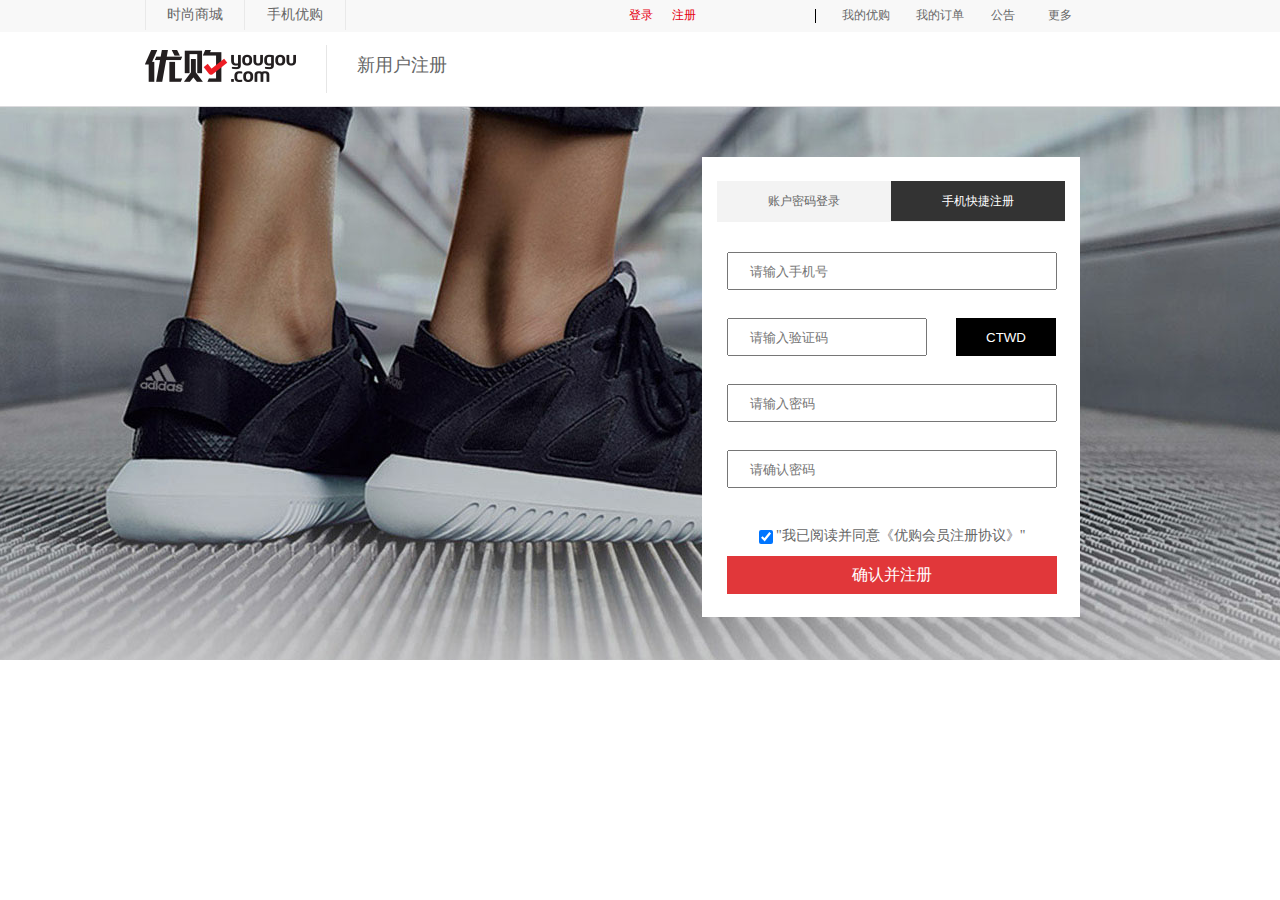
<file: login.html>
<!DOCTYPE html>
<html>
	<head>
		<meta charset="UTF-8">
		<title></title>
		<link rel="stylesheet" href="css/reset.css"/>
		<link rel="stylesheet" href="css/register.css"/>
		<script src="js/jquery.js"></script>
		<script src="js/login.js"></script>
	</head>
	<body>
		
		<div id="top_nav">
				<div class="view_area">
					<div class="link_box yg">
						<a class="click" href="#">时尚商城</a>
					</div>
					
					<div class="phone link_box">
						<a class="phone_text">
							手机优购
						</a>
						<div class="phone_con">
							<span class="qr_code_left"></span>
							<span class="qr_code_right"></span>

						</div>
					</div>
					<div class="right_nav">
						<div class="register" style="margin-left: 150px">
							<a href="register.html">登录</a>
						</div>
						<div class="register" style="margin-right: 100px">
							<a href="#">注册</a>
						</div>
						<span class="border"></span>
						<div class="my_yg link_box">
							<a href="#">我的优购</a>
							<ul class="info_con">
								<li>
									<a href="#">我的收藏</a>
								</li>
							</ul>
						</div>
						<div class="my_order link_box">
							<a href="#">我的订单</a>

						</div>
						<div class="notice link_box">
							<a href="#">公告</a>
							<div class="info_con">
								<a href="#">限时福利</a>
							</div>
						</div>
						<div class="more link_box">
							<a href="#">更多</a>
							<ul class="info_con">
								<a href="#">收藏优购</a>
								<a href="#">帮助</a>
							</ul>
						</div>
					</div>
				</div>
			</div>
		<div id="banner">
			<div class="inner">
				<div class="logo">
					<a href="index.html">
						<img src="img/signin-register-logo.png"/>
					</a>
				</div>
				<p>新用户注册</p>
			</div>
		</div>	
		<div id="main">
			<div class="box">
				<div id="tab">
					<a href="register.html"><li >账户密码登录</li></a>
					<a href="#"><li class="select">手机快捷注册</li></a>
					
				</div>
				<div class="form">
					<input type="text" placeholder="     请输入手机号" class="username"/>
					<div class="warn"></div>
					
					<input type="text" style="width:200px" placeholder="     请输入验证码" class="authcode"/>
					<input type="button" value="CTWD" class="button"/>
					<div class="warn"></div>
					<input type="password" placeholder="     请输入密码" class="password"/>
					<div class="warn"></div>
					<input type="password" placeholder="     请确认密码" class="repassword"/>
					<div class="warn"></div>
					<p style="text-align: center;">
						<input type="checkbox"  class="check" checked="checked"/>
						<label>"我已阅读并同意《优购会员注册协议》"</label>
					</p>
					<input type="submit" value="确认并注册" class="submit"/>
				
				</div>
			</div>
		</div>
	</body>
</html>
</file>
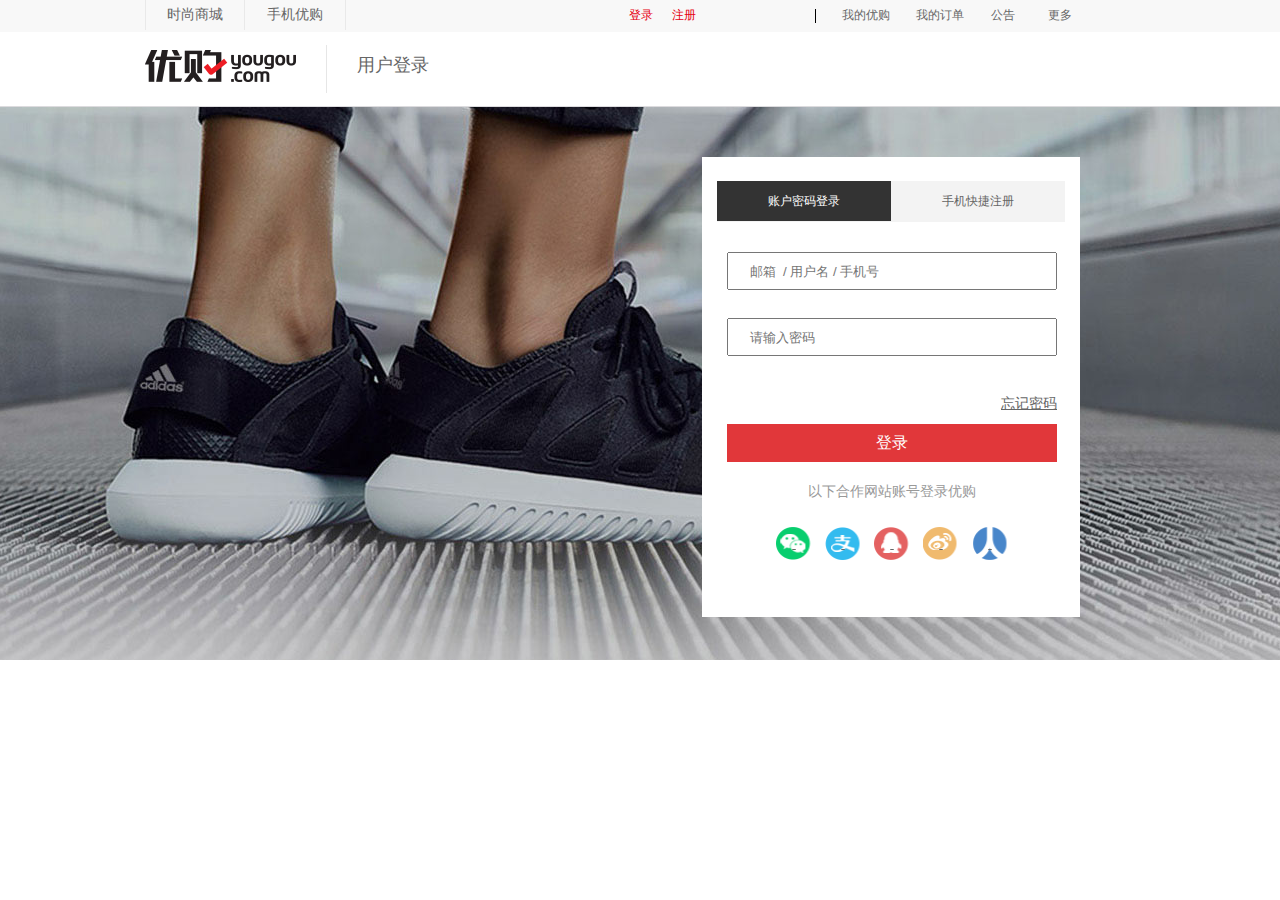
<file: register.html>
<!DOCTYPE html>
<html>
	<head>
		<meta charset="UTF-8">
		<title></title>
		<link rel="stylesheet" href="css/reset.css"/>
		<link rel="stylesheet" href="css/register.css"/>
		<script src="js/jquery.js"></script>
		<script src="js/register.js"></script>
	</head>
	<body>
		
		<div id="top_nav">
				<div class="view_area">
					<div class="link_box yg">
						<a class="click" href="#">时尚商城</a>
					</div>
					
					<div class="phone link_box">
						<a class="phone_text">
							手机优购
						</a>
						<div class="phone_con">
							<span class="qr_code_left"></span>
							<span class="qr_code_right"></span>

						</div>
					</div>
					<div class="right_nav">
						<div class="register" style="margin-left: 150px">
							<a href="#">登录</a>
						</div>
						<div class="register" style="margin-right: 100px">
							<a href="login.html">注册</a>
						</div>
						<span class="border"></span>
						<div class="my_yg link_box">
							<a href="#">我的优购</a>
							<ul class="info_con">
								<li>
									<a href="#">我的收藏</a>
								</li>
							</ul>
						</div>
						<div class="my_order link_box">
							<a href="#">我的订单</a>

						</div>
						<div class="notice link_box">
							<a href="#">公告</a>
							<div class="info_con">
								<a href="#">限时福利</a>
							</div>
						</div>
						<div class="more link_box">
							<a href="#">更多</a>
							<ul class="info_con">
								<a href="#">收藏优购</a>
								<a href="#">帮助</a>
							</ul>
						</div>
					</div>
				</div>
			</div>
		<div id="banner">
			<div class="inner">
				<div class="logo">
					<a href="index.html">
						<img src="img/signin-register-logo.png"/>
					</a>
				</div>
				<p>用户登录</p>
			</div>
		</div>	
		<div id="main">
			<div class="box">
				<div id="tab">
					<a href="#"><li class="select">账户密码登录</li></a>
					<a href="login.html"><li>手机快捷注册</li></a>
					
				</div>
				<div class="form">
					<input type="text" class="username" placeholder="     邮箱  / 用户名 / 手机号" />
					<div class="warn"></div>
					<input type="password" class="password" placeholder="     请输入密码"/>
					<div class="warn"></div>
					<p><a href="#">忘记密码</a></p>
					<input type="submit" value="登录" class="submit"/>
					<p class="text">以下合作网站账号登录优购</p>
					<p class="logo">
						<a href="#" style="background: url(img/icon_sig_reg.png) no-repeat -37px -21px">&nbsp;</a>
						<a href="#" style="background: url(img/icon_sig_reg.png) no-repeat -73px -21px">&nbsp;</a>
						<a href="#" style="background: url(img/icon_sig_reg.png) no-repeat -110px -22px">&nbsp;</a>
						<a href="#" style="background: url(img/icon_sig_reg.png) no-repeat -37px -57px">&nbsp;</a>
						<a href="#" style="background: url(img/icon_sig_reg.png) no-repeat -73px -57px">&nbsp;</a>
					</p>
				</div>
			</div>
		</div>
	</body>
</html>
</file>
<file: css/register.css>
body {
	background: #fff;
	overflow: auto;
	font: 12px/1.5 tahoma, \5FAE\8F6F\96C5\9ED1;
	color: #666;
}

#top_nav {
	background: #f8f8f8;
	width: 100%;
	height: 32px;
	margin:0 auto;
	overflow: visible;
	
}

.view_area {
	width: 990px;
	height: 30px;
	margin: 0 auto;
	position: relative;
	z-index: 15;
}

#top_nav .yg {
	width: 98px;
	border-left: 1px solid #e9e9e9;
}

#top_nav .link_box {
	float: left;
	display: inline;
	height: 30px;
	line-height: 30px;
	text-align: center;
	border-right: 1px solid #e9e9e9;
}

#top_nav .link_box a {
	display: block;
	width: 100%;
	font-size: 14px;
	line-height: 30px;
}


#top_nav .seoul_red a {
	color: #fff;
	font-weight: bold;
	background: #b90000;
}

#top_nav .phone {
	width: 100px;
	position: relative;
	overflow: visible;
}

#top_nav .phone .phone_text {
	width: 100px;
	height: 30px;
	position: relative;
	z-index: 2;
}

#top_nav .phone:hover {
	background: #FFFFFF;
	height: 34px;
}

#top_nav .phone:hover .phone_con {
	display: block;
}

#top_nav .phone_con {
	display: none;
	border: 1px solid #ddd;
	padding: 15px 10px 10px 20px;
	box-shadow: 1px 1px 3px rgba(0, 0, 0, 0.3);
	position: absolute;
	width: 190px;
	height: 140px;
	left: -1px;
	top: 29px;
	background-color: white;
}

.phone_con .qr_code_left {
	background-position: 0 0;
	float: left;
	width: 93px;
	height: 100px;
	background: url(../img/imgs/footer-wechat-img.png) no-repeat;
}

.phone_con .qr_code_right {
	background-position: 0 0;
	float: left;
	width: 93px;
	height: 100px;
	background: url(../img/imgs/footer-wechat-img.png) no-repeat;
}

#top_nav .right_nav {
	width: 656px;
	height: 30px;
	float: right;
}

#top_nav .right_nav .link_box a {
	display: block;
	width: 100%;
	font-size: 12px;
	line-height: 30px;
}

#top_nav .register {
	float: left;
	display: inline;
	margin-left: 19px;
	width: 24px;
	height: 30px;
	line-height: 30px;
}

#top_nav .register a {
	color: #e60012;
	font-size: 12px;
	font-family: '微软雅黑';
}

#top_nav .border {
	float: left;
	display: inline;
	margin-left: 19px;
	width: 1px;
	height: 14px;
	background: black;
	margin-top: 9px;
}

#top_nav .my_yg {
	width: 80px;
	border-right: 0 none;
	position: relative;
	overflow: visible;
	margin-left: 10px;
}

#top_nav .my_yg:hover .info_con {
	display: block;
}

#top_nav .info_con {
	display: none;
	width: 78px;
	background-color: white;
	padding-bottom: 5px;
	border: 1px solid #dfdedf;
	top: 30px;
	left: 0;
	z-index: 1;
	position: absolute;
}

#top_nav .info_con a {
	width: 60px;
	height: 30px;
	text-align: center;
	font-family: '微软雅黑';
}

#top_nav .my_order {
	width: 67px;
	border-right: 0 none;
}

#top_nav .notice {
	width: 55px;
	border-right: 0 none;
	position: relative;
	overflow: visible;
	margin-left: 2px;
}

#top_nav .notice:hover .info_con {
	display: block;
}

#top_nav .more {
	width: 55px;
	border-right: 0 none;
	position: relative;
	overflow: visible;
	margin-left: 2px;
}

#top_nav .more:hover .info_con {
	display: block;
}
#banner{
	border-bottom: 1px solid #dcdbde;
    margin-bottom: 0;
    padding: 13px 0;
    overflow: hidden;
}
.inner{
	width: 990px;
	margin: 0 auto;
}
#banner .logo{
	padding: 5px 30px 5px 0;
    border-right: 1px solid #e6e6e6;
    margin-right: 30px;
    font: 22px/26px 微软雅黑;
    float: left;
}
p{
	font: 18px/40px normal;
	float: left;    
}
#main{
	width: 100%;
    height: 553px;
    background: url(../img/a8c6023508a242039dc31cd5be30cc44.jpg) no-repeat;
    background-position: -250px 0;
    position: relative;
}
#main .box{
	background: #fff;
    box-sizing: border-box;
    height: 460px;
    top: 50px;
    right: 200px;
    width: 378px;
    position: absolute;
}
#tab{
	border-bottom: 1px solid #f3f3f3;
    margin: 24px 15px 0 15px;
    overflow: hidden;
}
#tab li{
	width:174px;
    background: #f3f3f3;
    float: left;
    height: 40px;
    line-height: 40px;
    text-align: center;	
}

#tab .select{
	background: #333;
	color: #FFFFFF;	
}
#main .form{
	padding-top: 30px;
    margin: 0 15px;
    padding-left: 10px;
}
#main input{
	box-sizing: border-box;
    height: 38px;
    margin: 0;
    width: 330px;
}
#main .warn{
	height: 28px;
    width: 100%;
    color: red;
    font-size:14px ;
}
#main .form p{
	display: block;
	width: 330px;
    text-align: right;
    margin-right: 17px;
    font-size: 14px;
}
#main .form p a{
	line-height: 26px;
    text-decoration: underline;
    
}
#main .submit{
	background: #e1373a;
    border: 0;
    color: #fff;
    font-size: 16px;
    cursor: pointer;
}
#main .form .text{
	color: #999;
    margin-top: 10px;
    text-align: center;
}
#main .form .logo{
	margin-top: 5px;
    text-align: center;
}
#main .form .logo a{
	line-height: 54px;
    padding: 9px 16px;
    margin: 0 5px;
}
/*login*/
#main .check{
	font-family: tahoma,\5FAE\8F6F\96C5\9ED1;
    vertical-align: middle;
    font-size: 12px;
    height: 14px;
    width: 14px;
    
}
#main .form .button{
	width: 100px;
	position: absolute;
	background: black;
	padding: 0;
	border: 0;
	color: white;
	right: 24px;
}
</file>
